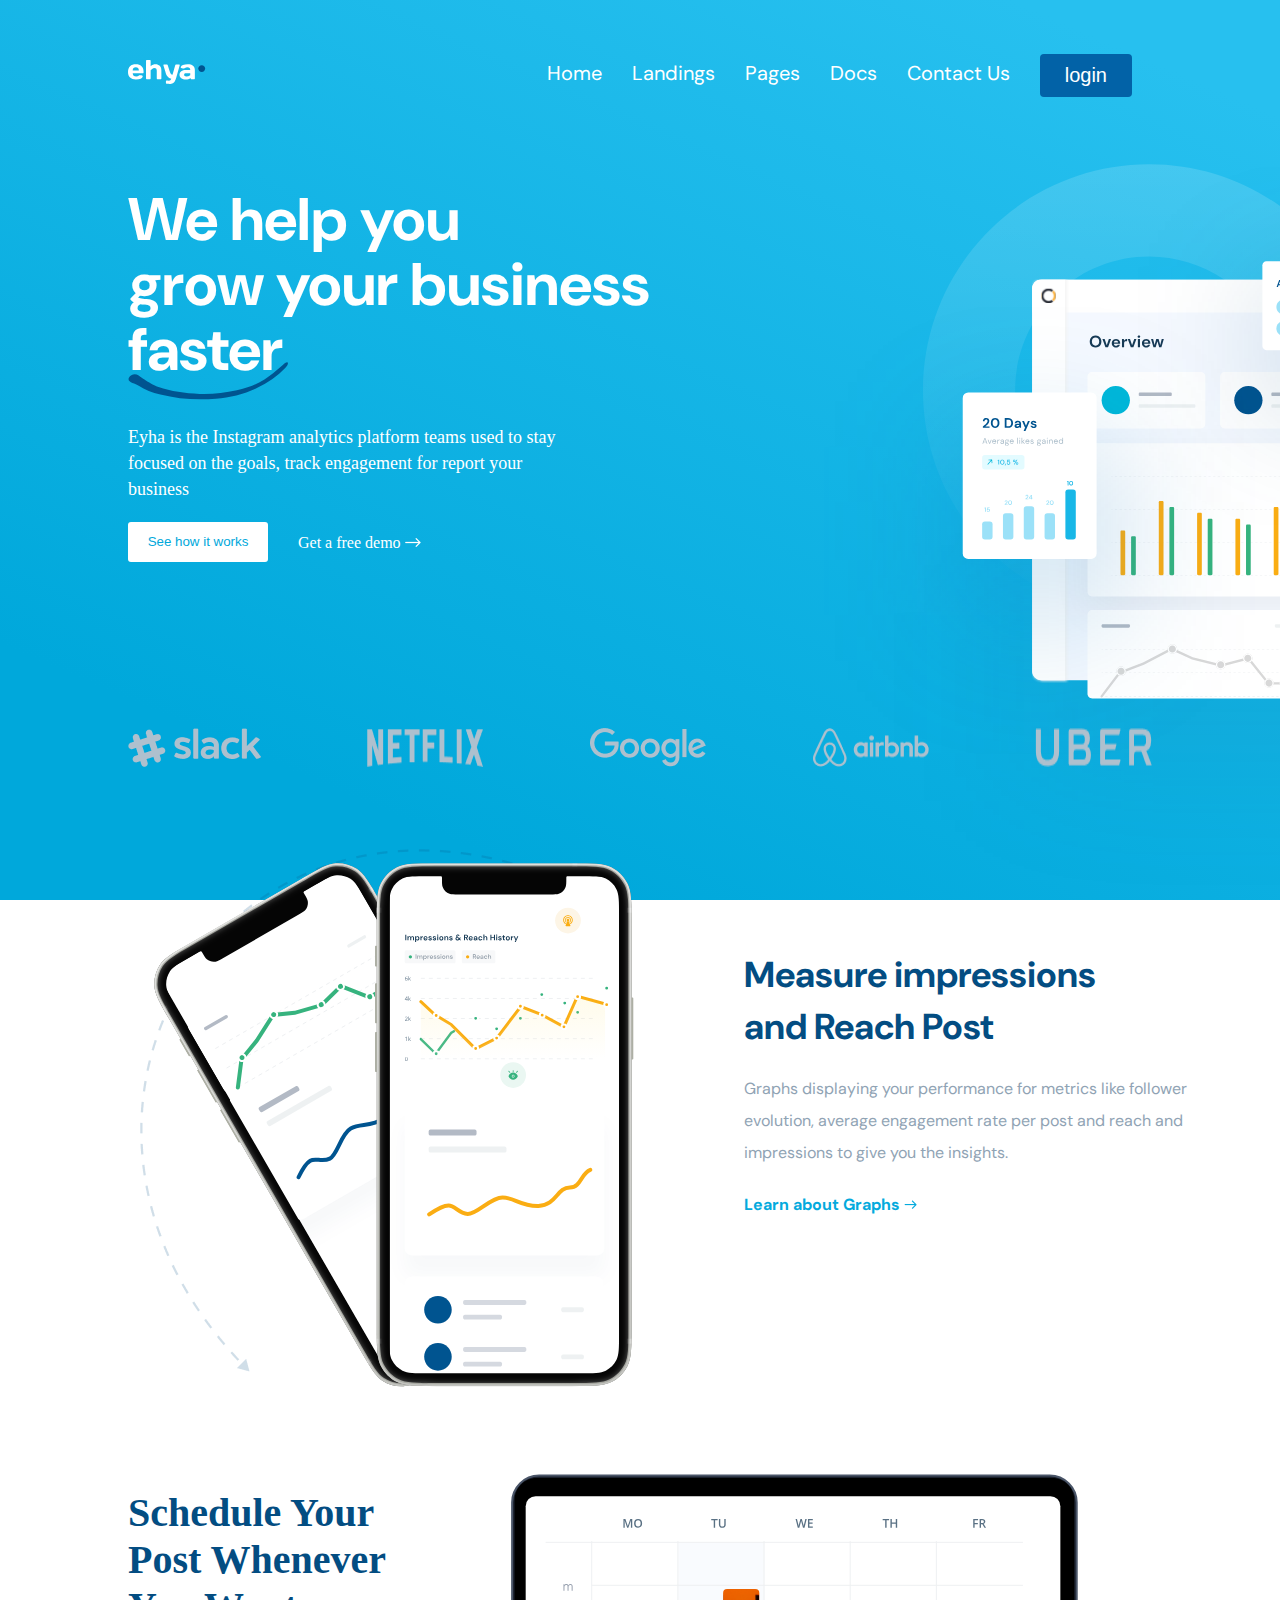
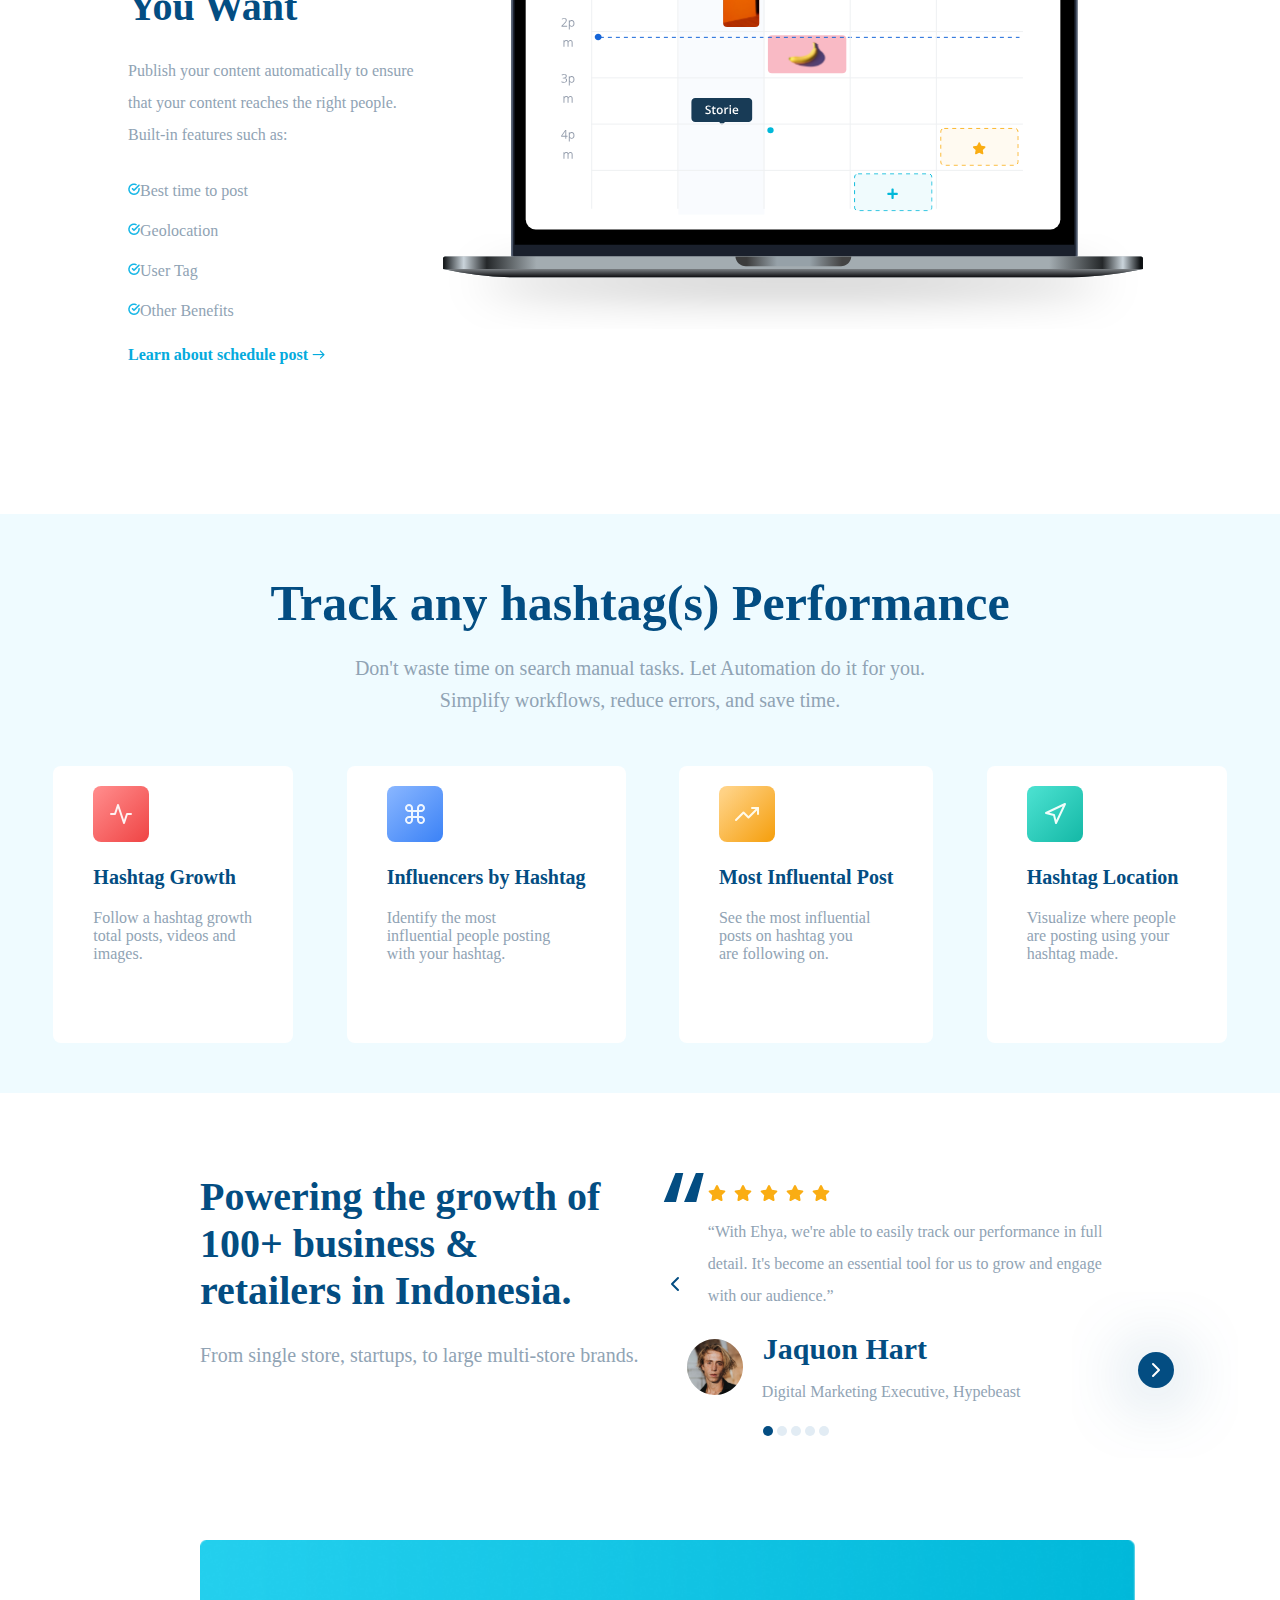
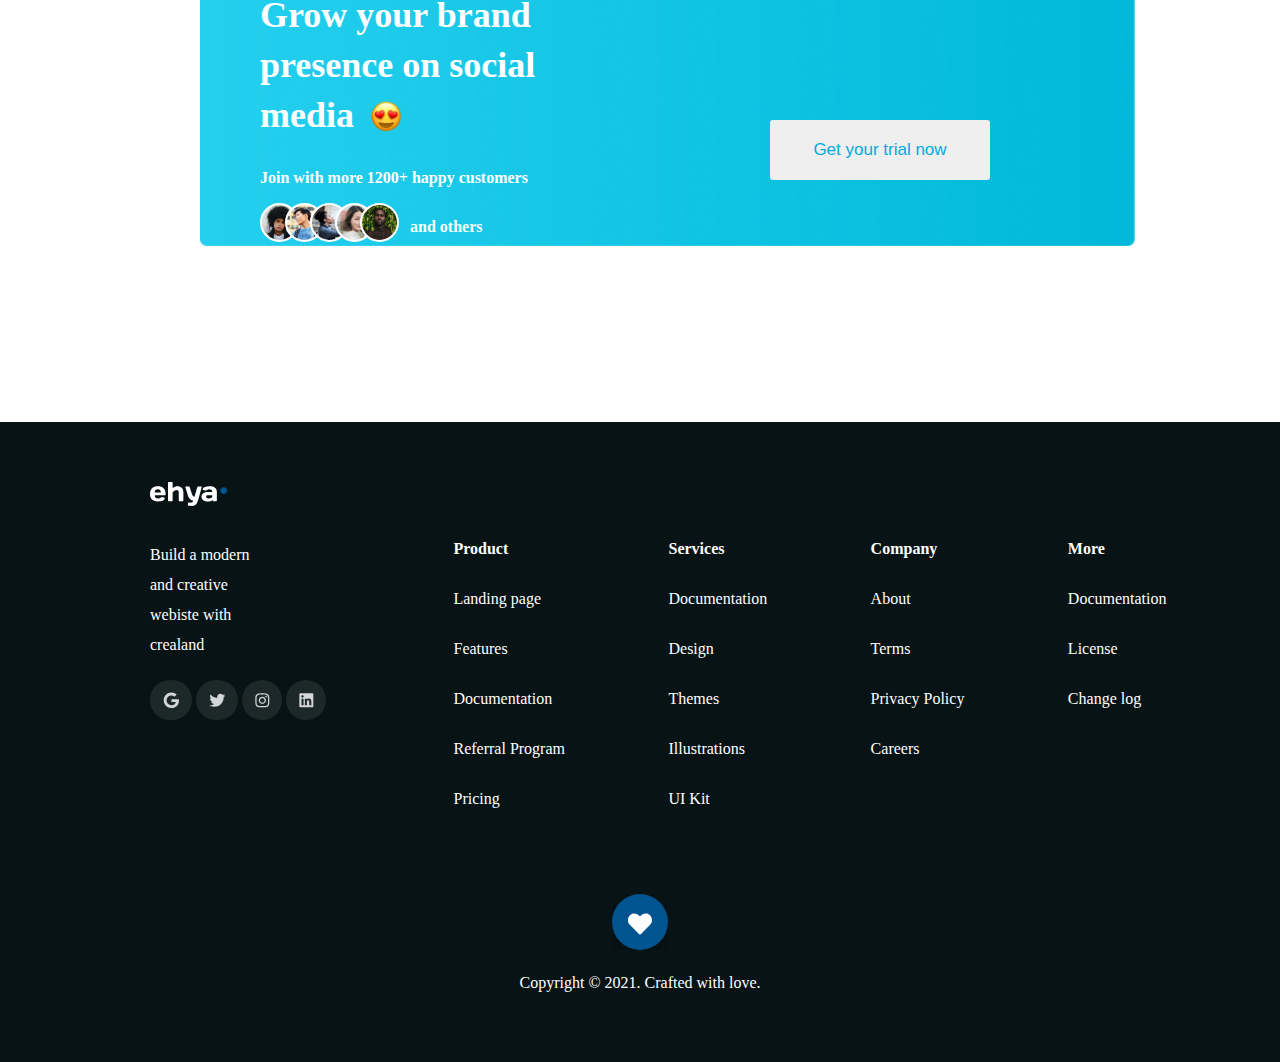
<file: index.html>
<!DOCTYPE html>
<html lang="en">
  <head>
    <meta charset="UTF-8" />
    <meta http-equiv="X-UA-Compatible" content="IE=edge" />
    <meta name="viewport" content="width=device-width, initial-scale=1.0" />
    <title>Document</title>
    <link rel="stylesheet" href="index.css"/>
    <link href="https://fonts.googleapis.com/css2?family=DM+Sans&display=swap" rel="stylesheet">

  </head>
  <body>
    <div class="container">
      <div class="innercontainer">
        <header>
          <div class="header">
            <div class="logo">
              <img src="./images/Logo.svg" alt="logo" />
            </div>
            <nav>
              <ul class="navlist">
                <li><a href="index.html" class="active">Home</a></li>
                <li><a href="#">Landings</a></li>
                <li><a href="#">Pages</a></li>
                <li><a href="#">Docs</a></li>
                <li><a href="contact.html">Contact Us</a></li>
                <li>
                  <button>login</button>
                </li>
              </ul>
            </nav>

            <div class="hamburger-icon" onclick="myFunction(this)">
              <div class="bar1"></div>
              <div class="bar2"></div>
              <div class="bar3"></div>
              <ul class="mobile-menu">
                <li><a href="index.html" class="active">Home</a></li>
                <li><a href="#">Landings</a></li>
                <li><a href="#">Pages</a></li>
                <li><a href="#">Docs</a></li>
                <li><a href="contact.html">Contact Us</a></li>
                <li>
                  <button>login</button>
                </li>
              </ul>
            </div>

            <script>
              function myFunction(x) {
                x.classList.toggle("change");
              }
            </script>

          </div>
        </header>

        <div class="hero">
          <div class="text">
            <div class="bigtext">
              <h1>We help you <br>grow your business <br>faster</h1>
            </div>
            <div class="curve">
              <img src="./images/Vector mark.svg" />
            </div>
            <div class="smalltext">
              <p>
                Eyha is the Instagram analytics platform teams used to stay <br>focused on the goals, track engagement for report your<br> business
              </p>
            </div>
            <div class="button">
              <button>See how it works</button>
              <p class="demo">Get a free demo <img src="./images/Arrow 1.png" /></p>
            </div>
          </div>
          <div class="design">
            <img src="./images/Chart 222.svg" />
          </div>
        </div>

        <div class="sponsors">
            <img src="./images/slack.png" alt="slack">
            <img src="./images/netflix.png" alt="netflix">
            <img src="./images/google.png" alt="google">
            <img src="./images/airbnb.png" alt="airbnb">
            <img src="./images/uber.png" alt="uber">
        </div>

        <div class="phonetext">
          <div class="phone">
            <img src="./images/Phone.svg" alt="phone">
          </div>
          <div class="text2">
            <div class="measure">
              <h2>Measure impressions<br>and Reach Post</h2>
              <p>Graphs displaying your performance for metrics like follower evolution, average engagement rate per post and reach and impressions to give you the insights.</p>
              <h5>Learn about Graphs <img src="./images/Arrow 3.png" alt="arrow"></h5>
            </div>
          </div>
        </div>

        <div class="schedule">
          <div class="scheduletext">
            <h1>Schedule Your Post Whenever You Want</h1>
            <p>
              Publish your content automatically to ensure that your content reaches the right people. Built-in features such as:
            </p>

            <ul class="schedulelist">
              <li> <img src="./images/Group.png">Best time to post</li>
              <li> <img src="./images/Group.png">Geolocation</li>
              <li> <img src="./images/Group.png">User Tag</li>
              <li> <img src="./images/Group.png">Other Benefits</li>
            </ul>
            <h4>Learn about schedule post <img src="./images/Arrow 3.png" alt="arrow"></h4>
          </div>
          <div class="scheduleimage">
            <img src="./images/Macbook Pro.svg" alt="Macbook">
          
          </div>

        </div>

        <div class="track">

          <div class="trackany">

            <h2>Track any hashtag(s) Performance</h2>
            <p>Don't waste time on search manual tasks. Let Automation do it for you.
              Simplify workflows, reduce errors, and save time.</p>
          
          </div>

            <div class="boxes">

              <div class="growth">
                <img src="./images/Hash red.svg" alt="growth img">
                <h4>Hashtag Growth</h4>
                <p>Follow a hashtag growth total posts, videos and images.</p>
              </div>

              <div class="influencers">
                  
                <img src="./images/Hash blue.svg" alt="influencers img">
                  <h4>Influencers by Hashtag</h4>
                  <p>Identify the most influential people posting with your hashtag.</p>
              
                </div>

              <div class="most">

                  <img src="./images/Hash post.svg" alt="most img">
                  <h4>Most Influental Post</h4>
                  <p>See the most influential posts on hashtag you are following on.</p>
              
                </div>
              
                <div class="location">
                  
                  <img src="./images/Hash location.svg" alt="location img">
                  <h4>Hashtag Location</h4>
                  <p>Visualize where people are posting using your hashtag made.</p>
              
                </div>

            </div>

        </div>

          <div class="powering">

            <div class="heading">

              <h1>Powering the growth of 100+ business & retailers in Indonesia.</h1>
              <p>From single store, startups, to large multi-store brands.</p>
            
            </div>

            <div class="star">

              <img src="./images/power 1.svg">
              <img src="./images/Star power.svg">
              <p>“With Ehya, we're able to easily track our performance in full detail. It's become an essential tool for us to grow and engage with our audience.”</p>
                
              <div class="executive">

                  <div class="arrow"><img src="./images/arrow power.svg"></div>
                  <img src="./images/Hart power.svg">
                
                  <div class="jaquon">

                    <h1>Jaquon Hart</h1>
                     <p>Digital Marketing Executive, Hypebeast</p>
                  </div>

                  <div class="arrowcycle">

                    <img src="./images/Arrow cycle.svg">
                  </div>   
                </div>
                <div class="bluecycle">
                  <img src="./images/blue cycle power.svg">
                  <img src="./images/Grey cycle power.svg">
                  <img src="./images/Grey cycle power.svg">
                  <img src="./images/Grey cycle power.svg">
                  <img src="./images/Grey cycle power.svg">
                </div>   
            </div>
          </div>
          <div class="brand">

            <div class="growbrand">
              <h1>Grow your brand presence on social media</h1>
              
              <div class="emoji">
                <img src="./images/Love emoji.svg">
              </div>

              <p>Join with more 1200+ happy customers</p>
              <img src="./images/Grow brand.svg">
              <p class="others">and others</p>
            
            </div>

            <div class="trial">

              <button>Get your trial now</button>
            
            </div>
          
          </div>

          <div class="footer">
          
            <div class="eyha">
          
              <img src="./images/Logo.svg" alt="logo">
              <p>Build a modern and creative webiste with crealand</p>
              
              <div class="google">
              
              <img src="./images/Google.svg" alt="google">
              <img src="./images/Twitter.svg" alt="twitter">
              <img src="./images/Instagram.svg" alt="instagram">
              <img src="./images/Linkedin.svg" alt="linkedin">
          
            </div>
              
            </div>

            <div class="p">
          
              <div class="product">
          
                <h4>Product</h4>
                <p>Landing page</p>
                <p>Features</p>
                <p>Documentation</p>
                <p>Referral Program</p>
                <p>Pricing</p>
          
              </div>

              <div class="services">
          
                <h4>Services</h4>
                <p>Documentation</p>
                <p>Design</p>
                <p>Themes</p>
                <p>Illustrations</p>
                <p>UI Kit</p>
          
              </div>

              <div class="Company">
          
                <h4>Company</h4>
                <p>About</p>
                <p>Terms</p>
                <p>Privacy Policy</p>
                <p>Careers</p>
          
              </div>

              <div class="More">
          
                <h4>More</h4>
                <p>Documentation</p>
                <p>License</p>
                <p>Change log</p>
          
              </div>
          
            </div>

            <div class="copyright">
          
              <img src="./images/Heart.svg" alt="heartlogo">
              <p>Copyright © 2021. Crafted with love.</p>
          
            </div>
          
          </div>
      
        </div>
    
      </div>
  
    </body>
</html>
</file>
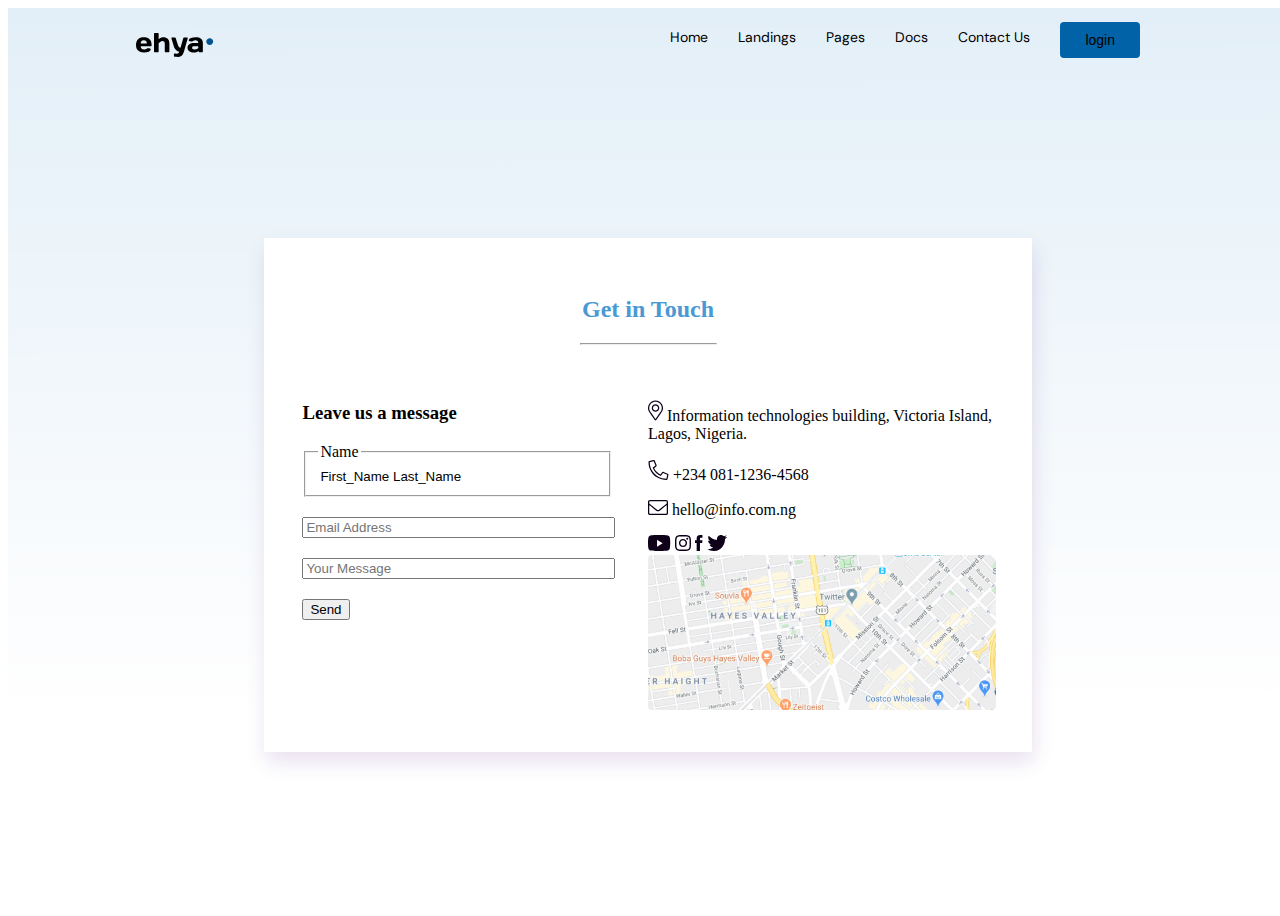
<file: contact.html>
<!DOCTYPE html>
<html lang="en">
<head>
    <meta charset="UTF-8">
    <meta http-equiv="X-UA-Compatible" content="IE=edge">
    <meta name="viewport" content="width=device-width, initial-scale=1.0">
    <title>Contact</title>
    <link href="https://fonts.googleapis.com/css2?family=DM+Sans&display=swap" rel="stylesheet">
    <link rel="stylesheet" href="contact.css" />
</head>
<body>
   <div class="container">
    <div class="innercontainer">
        <header>
            <div class="header">
              <div class="logo">
                <img src="./images/Logo contact.svg" alt="logo" />
              </div>
              <nav>
                <ul class="navlist">
                  <li><a href="index.html" class="active">Home</a></li>
                  <li><a href="#">Landings</a></li>
                  <li><a href="#">Pages</a></li>
                  <li><a href="#">Docs</a></li>
                  <li><a href="contact.html">Contact Us</a></li>
                  <li>
                    <button>login</button>
                  </li>
                </ul>
              </nav>
            </div>
          </header>
          <div class="box">
                <div class="heading">
                  <h2>Get in Touch</h2>
                  <hr/>
                </div>
                <div class="flexside">
                  <div class="formside">
                      <h3>Leave us a message</h3>
                      <form class="allforms">
                        <fieldset>
                          <legend>Name</legend>
                          <input value="First_Name Last_Name" type="text" id="textarea"><br>
                        </fieldset>
                        <input type="text" id="email" name="email" placeholder="Email Address"><br>
                        <input type="text" id="textarea" name="text" placeholder="Your Message"><br>
                        <button>Send</button>
                      </form>
                  </div>
                  <div class="locationside">
                      <p><img src="./images/Location contact.svg" alt="location"> Information technologies building, Victoria Island, Lagos, Nigeria.</p>
                      <p><img src="./images/phone image contact.svg" alt="phone"> +234 081-1236-4568</p>
                      <p><img src="./images/Gmail contact.svg" alt="email"> hello@info.com.ng</p>
                      <img src="./images/Youtube contact.svg" alt="youtube">
                      <img src="./images/Instagram contact.svg" alt="instagram">
                      <img src="./images/Facebook contact.svg" alt="facebook">
                      <img src="./images/Twitter contact.svg" alt="twitter"><br>
                      <img src="./images/map contact.svg" alt="map">
                  </div>
                </div>
        </div>
        
      </div>
    </div> 
    </body>
    
</html>
</file>
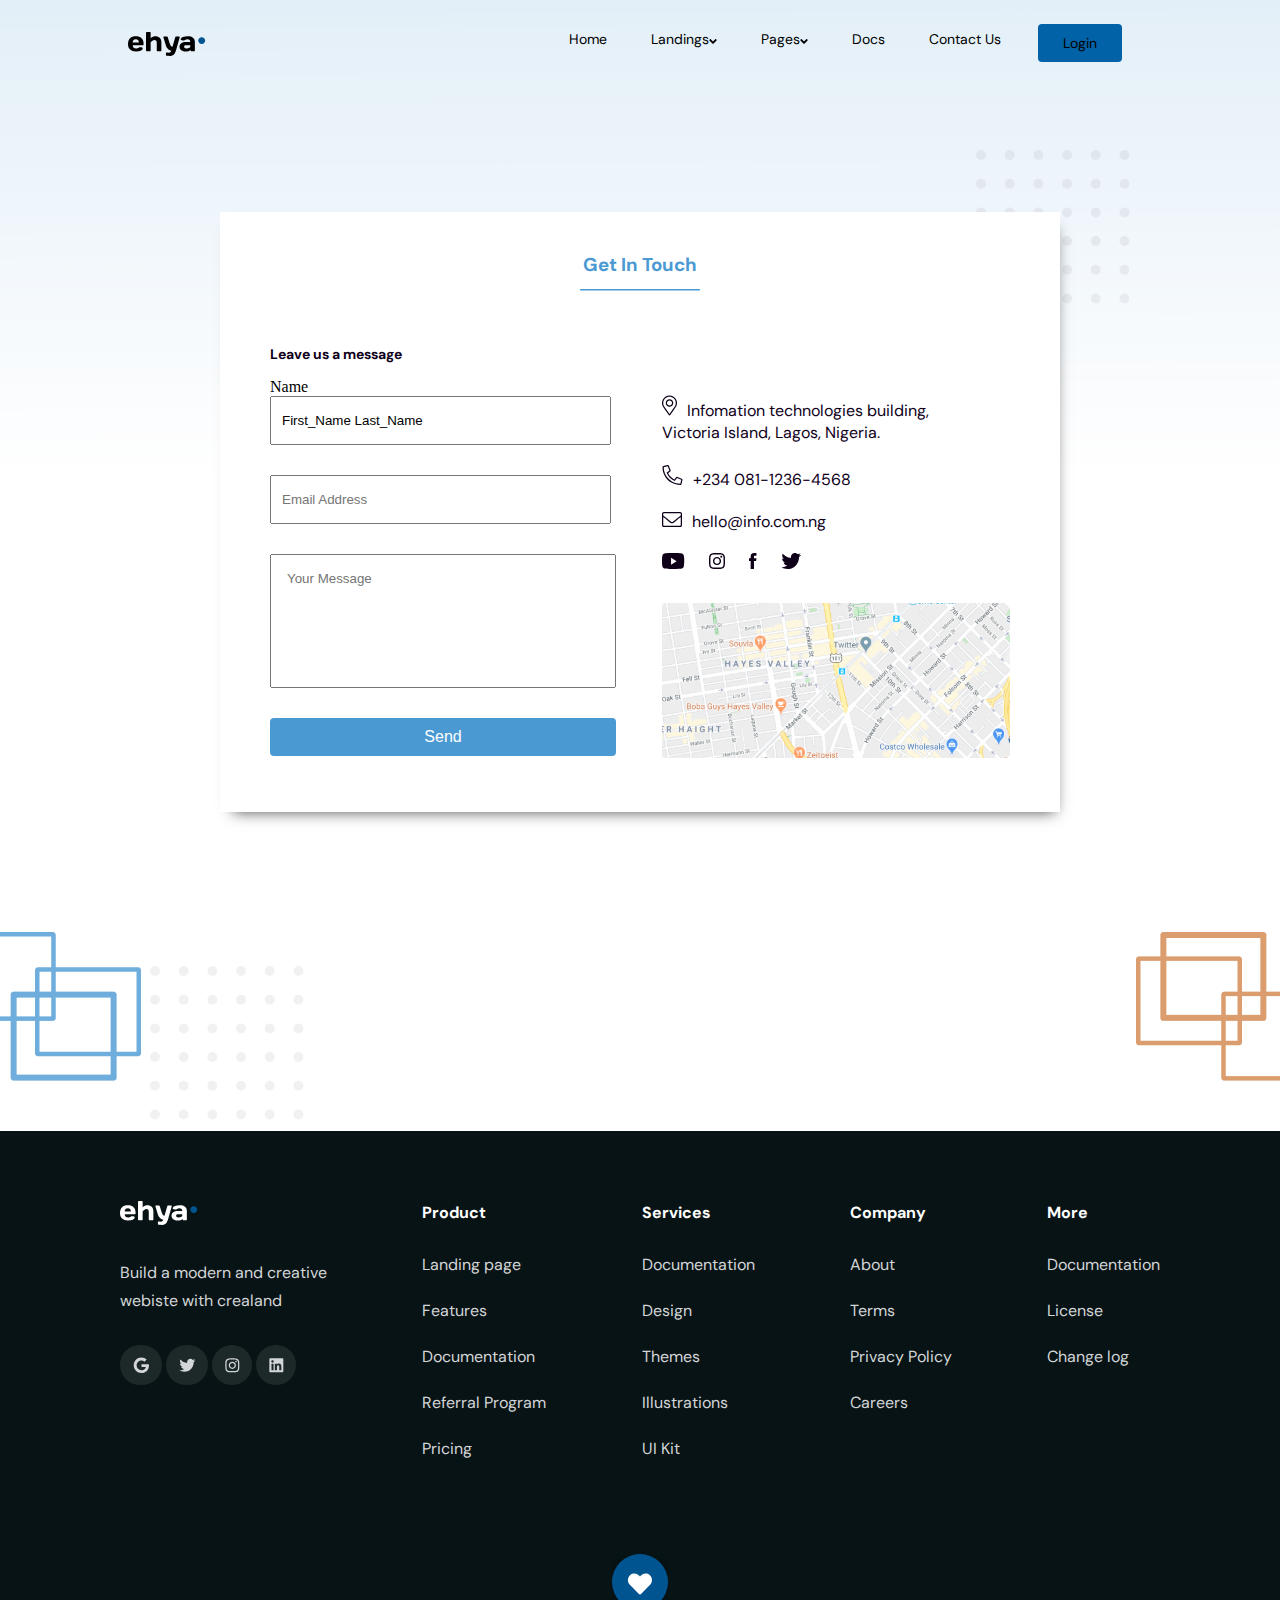
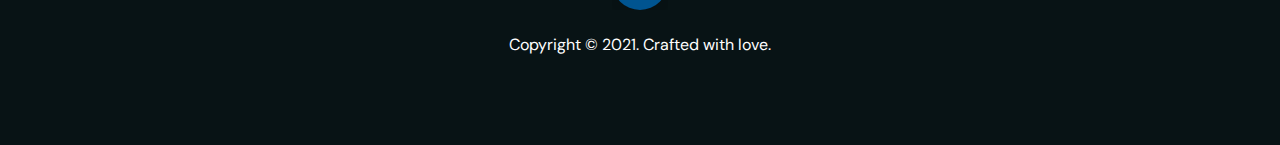
<file: images/contact.html>
<!DOCTYPE html>
<html lang="en">
<head>
    <meta charset="UTF-8">
    <meta http-equiv="X-UA-Compatible" content="IE=edge">
    <meta name="viewport" content="width=device-width, initial-scale=1.0">
    <title>Contact Us</title>
    <link rel="stylesheet" href="./contact.css" />
    <link href='https://fonts.googleapis.com/css2?family=DM+Sans:wght@500&family=Roboto:wght@100&family=Sen&family=Signika:wght@700&display=swap' rel="stylesheet" />

</head>
<body>
    <div class="container">
        <header>
            <div class="innercontainer">
              <div class="img">
                <img src="./Logo contact.svg" alt="logo" />
              </div>
              <nav class="navbar">
                  <ul class="ul">
                        <li class="li"><a href="../index.html">Home</a></li>
                        <li class="li"><a href="#">Landings<img src="./angle-down nav.svg"></a></li>
                        <li class="li"><a href="#">Pages<img src="./angle-down nav.svg"></a></li>
                        <li class="li"><a href="#">Docs</a></li>
                        <li class="li"><a href="#">Contact Us</a></li>
                        <li class="button"><button>Login</button></li> 
                        <li><img src="../images/icons8-menu-24.png"/></li>
                  </ul>
              </nav>
            </div>
          </header>
                  <div class="design">
                  <img src="./deco contact.svg" alt="decoration" />
                  </div>
            <div class="section1">
                  <div class="sect-a">
                        <h3>Get In Touch</h3>
                        <img src="./Line.png" />
                  </div>
                  <div class="sect-b">
                        <form>
                              <h6>Leave us a message</h6>
                              <p>Name</p>
                              <div class="part1">
                              <input type="text" placeholder="First_Name Last_Name" value="First_Name Last_Name">
                              </div>
                              <div class="part1">
                              <input type="text" placeholder="Email Address">
                              </div>
                              <div class="part2">
                              <input type="text" placeholder="Your Message">
                              </div>
                              <button>Send</button>
                        </form> 
                        <div class="sect-c">
                              <p><img src="./Location contact.svg">Infomation technologies building, <br>Victoria Island, Lagos, Nigeria.</p>
                              <p><img src="./phone image contact.svg">+234 081-1236-4568</p>
                              <p><img src="./Gmail contact.svg">hello@info.com.ng</p>
                                    
                              <div class="socials">
                                    <img src="./Youtube contact.svg" alt="Youtube img" />
                                    <img src="./Instagram contact.svg" alt="Instagram img" />
                                    <img src="./Facebook contact.svg" alt="Facebook img" />
                                    <img src="./Twitter contact.svg" alt="Twitter img" />
                              </div>
                                    <div class="map">
                                          <img src="./map contact.svg" alt="map image" />
                                    </div>
                        </div> 
                  </div>    
            </div>
                        <div class="deco">
                        <img src="./deco contact.svg" alt="deco img" />
                        </div>
                        
                        <div class="cross">
                              <img src="./cross blue.png" alt="cross img1" />
                              <img src="./cross pink.png" alt="cross img2" />
                        </div>
                              
          <footer>
            <div class="foot-1">
                  <div class="foot-1a">
                        <img src="./Logo.svg" alt="foot-logo" />
                        <p>Build a modern and creative <br>webiste with crealand</p>
                        <div class="Socials">
                        <img src="./Google.svg" alt="google img" />
                        <img src="./Twitter.svg" alt="twitter img" />
                        <img src="./Instagram.svg" alt="Instagram img" />
                        <img src="./Linkedin.svg" alt="linkedin img" />
                      </div>
                  </div>
                  <div class="foot">
                        <h5>Product</h5>
                        <p>Landing page</p>
                        <p>Features</p>
                        <p>Documentation</p>
                        <p>Referral Program</p>
                        <p>Pricing</p>
                  </div>
                  <div class="foot">
                        <h5>Services</h5>
                        <p>Documentation</p>
                        <p>Design</p>
                        <p>Themes</p>
                        <p>Illustrations</p>
                        <p>UI Kit</p>
                  </div>
                  <div class="foot">
                        <h5>Company</h5>
                        <p>About</p>
                        <p>Terms</p>
                        <p>Privacy Policy</p>
                        <p>Careers</p>
                  </div>
                  <div class="foot">
                        <h5>More</h5>
                        <p>Documentation</p>
                        <p>License</p>
                        <p>Change log</p>
                  </div>
            </div>
                   <div class="foot-2">
                        <img src="./Heart.svg">
                        <p>Copyright © 2021. Crafted with love.</p>
                  </div>
          </footer>
      </div>   
</body>
</html>
</file>
<file: index.css>
@import url('https://fonts.googleapis.com/css2?family=DM+Sans&display=swap');
*{
margin: 0px;
padding: 0px;
box-sizing: border-box;
}

div {
    display: block;
}

body{
    width: 100%;
    overflow-x: hidden;
}

.innercontainer{
    background-image: url(./images/background\ 2.svg);
    background-repeat: no-repeat;
    background-attachment: fixed;
    background-size: cover;
    height: 80vh;
}

.header{
    display: flex;
    justify-content: space-between;
    margin: auto;
    width: 80%;
}

.logo{
margin-top: 25px;
}

.navlist{
    display: flex;
    justify-content: center;
    padding: 10px;
    list-style-type: none;
    margin: 10px;
}

.navlist li a{
    text-decoration: none;
    font-size: 14px;
    font-weight: 400;
    color: #FFFFFF;
    font-family: 'DM Sans', sans-serif;
    height: 100%;
    display: inline;
    justify-content: space-between;
    margin-right: 30px;
}

.navlist li a:hover{
    background-color: #FFFFFF;
    color: #034D82;
    transform: scale(1,2);
    transition: 0.7s;
    padding: 10px;
}

.navlist li button{
    font-size: 14px;
    font-weight: 400;
    background-image: linear-gradient(to right #005490, #328BCB)!important;
    width: 100%;
    margin-top: -6px;
    font-family: 'DM Sans' sans-serif;
    display: inline;
    padding: 10px 25px 10px 25px;
    color: #FFFFFF;
    border: none;
    border-radius: 4px;
    background-color: #0262a7;
    cursor: pointer;
}

.navlist button:hover{
    background-color: #FFFFFF;
    color: #0262a7;
    transform: scale(1.2,1);
    transition: 0.4s;
}

.hamburger-icon{
    margin: auto 0;
    display: none;
    cursor: pointer;
}

.bar1, .bar2, .bar3 {
    width: 35px;
    height: 5px;
    background-color: white;
    margin: 6px 0;
    transition: 0.4s;
}

.change .bar1{
    transform:translate(0, 11px) rotate(-45deg);
}

.change .bar2{
    opacity: 0;
}

.change .bar3{
    transform:translate(0, -11px) rotate(45deg);
}

.mobile-menu{
    display: none;
}

.bigtext{
    font-family: DM Sans;
    font-style: Bold;
    font-size: 30px;
    line-height: 65px;
    text-align: left;
    color: #FFFFFF;
    /* margin-right: -60%; */
    margin-top: 50px;
}

.hero{
    display: flex;
    margin-left: 80%;
    margin:auto;
    margin-top: 50px;
    margin-bottom: -170px;
    width: 80%;
}
.design{
    /* margin-right: -35px; */
    /* width: 70%; */
}

.design>img{
    margin-left: 385px;
    width: 80%;
}

.text{
    margin-top: 25px;
}

.curve{
    margin-top: -20px;
}

.curve>img{
    width: 35%;
}

.smalltext{
    color: #FFFFFF;
    font-size: 18px;
    margin-top: 20px;
    margin-bottom: 20px;
    line-height: 26px;
    width: 459px;
}

.button button{
    background-color: #FFFFFF;
    color: #00a8DB;
    border: none;
    width: 140px;
    height: 40px;
    border-radius: 3px;
    cursor: pointer;
   
}
.button button:hover{
    background-color: #0262a7;
    color: #FFFFFF;
}

.button{
    display: flex;
    margin-top: 10px;
    /* justify-content: space-between; */
}

.demo{
    margin-left: 30px;
    color: #FFFFFF;
    margin-top: 12px;
}

.sponsors{
    width: 80%;
    justify-content: space-between;
    display: flex;
    margin-bottom: 50px;
    margin: auto;
}

.phonetext{
    display: flex;
    justify-content:space-between;
    padding: 80px 90px;
    justify-items: center;
    margin-top: 2px;
    margin-bottom: -10px;
}

.text2{
    width: 50%;
    padding: 100px 30px;
    margin-left: 50px;
}

.phone{
    background-image: url(./images/curve\ 2.png);
    margin-right: 30px;
    margin-left: 50px;
    background-repeat: no-repeat;
}
.measure h2{
    color: #034D82;
    font-size: 36px;
    line-height: 52px;
    font-family: 'DM Sans', sans-serif;
    padding-bottom: 20px;
    font-weight: bold;
}

.measure p{
    font-size: 16px;
    color:#90A3B4;
    line-height: 32px;
    font-family: 'DM Sans', sans-serif;
    padding-bottom: 25px;
    width: 450px;
}

.measure h5{
    color: #04AADD;
    font-size: 16px;
    line-height: 21px;
    font-family: 'DM Sans', sans-serif;
    font-weight: bold;
}

.schedulelist li{
    color: #90A3B4;
    margin-bottom: 10px;
    list-style-type: none;
    line-height: 30px;
}

.schedule{
    margin-top: 5px;
    display: flex;
    justify-content: space-between;
    margin: auto;
    width: 80%;
    margin-bottom: 80px;
}

.schedule h1{
    color: #034D82;
    margin-bottom: 25px;
    font-size: 40px;
}

.schedule p{
    color: #90A3B4;
    margin-bottom: 25px;
    line-height: 32px;
    font-size: 16px;
}

.schedule h4{
    color: #04AADD;
    margin-top: 20px;
}

.scheduletext{
    width: 30%;
    margin-top: 15px;
}

.scheduleimage>img{
    width: 100%;
}

.track{
    background-image:url(./images/Track\ background.svg);
    width: 100%;
    margin-top: 150px;
    margin-bottom: 80px;
}

.trackany{
    text-align: center;
}

.trackany h2{
    color: #034D82;
    margin-bottom: 20px;
    font-size: 50px;
    padding-top: 60px;
}

.trackany p{
    color: #90A3B4;
    margin-bottom: 25px;
    line-height: 32px;
    font-size: 20px;
    margin:auto;
    width: 35%;
}

.boxes{
    display: flex;
    justify-content: space-evenly;
    padding-top: 50px;
    cursor: pointer;
    /* margin: auto; */
}

.growth{
    background-color: #FFFFFF;
    margin-bottom: 50px;
    padding-bottom: 80px;
    border-radius: 8px;
    /* margin-left: 150px; */
}

.growth:hover{
    background-color: #034D82;
}

.growth:hover p{
    color: white;
}

.growth:hover h4{
    color: white;
}

.growth>img{
    margin-top: 20px;
    margin-left: 40px;
}

.growth h4{
    padding-top: 20px;
    margin-left: 40px;
    margin-right: 40px;
    color: #034D82;
    font-size: 20px;
}

.growth p{
    padding-top: 20px;
    margin-left: 40px;
    margin-right: 40px;
    color: #90A3B4;
    width: 160px;
}

.influencers{
    background-color: #FFFFFF;
    margin-bottom: 50px;
    padding-bottom: 40px;
    border-radius: 8px;
}

.influencers>img{
    margin-top: 20px;
    margin-left: 40px;
}

.influencers h4{
    padding-top: 20px;
    margin-left: 40px;
    margin-right: 40px;
    color: #034D82;
    font-size: 20px;
}
    
.influencers p{
    padding-top: 20px;
    margin-left: 40px;
    margin-right: 40px;
    color: #90A3B4;
    width: 164px;
}

.influencers:hover{
    background-color: #034D82;
}

.influencers:hover p{
    color: white;
}

.influencers:hover h4{
    color: white;
}

.most{
    background-color: #FFFFFF;
    margin-bottom: 50px;
    padding-bottom: 40px;
    border-radius: 8px;
}

.most>img{
    margin-top: 20px;
    margin-left: 40px;
}

.most h4{
    padding-top: 20px;
    margin-left: 40px;
    margin-right: 40px;
    color: #034D82;
    font-size: 20px;
}
    
.most p{
    padding-top: 20px;
    margin-left: 40px;
    margin-right: 40px;
    color: #90A3B4;
    width: 155px;
}

.most:hover{
    background-color: #034D82;
}

.most:hover p{
    color: white;
}

.most:hover h4{
    color: white;
}

.location{
    background-color: #FFFFFF;
    margin-bottom: 50px;
    padding-bottom: 40px;
    border-radius: 8px;
}

.location>img{
    margin-top: 20px;
    margin-left: 40px;
}

.location h4{
    padding-top: 20px;
    margin-left: 40px;
    margin-right: 40px;
    color: #034D82;
    font-size: 20px;
}
    
.location p{
    padding-top: 20px;
    margin-left: 40px;
    margin-right: 40px;
    color: #90A3B4;
    width: 160px;
}

.location:hover{
    background-color: #034D82;
}

.location:hover p{
    color: white;
}

.location:hover h4{
    color: white;
}

.powering{
    display: flex;
    justify-content: space-between;
    margin-left: 200px;
    /* margin-right: -80px; */
}

.heading{
    width: 60% 
}

.heading h1{
    color: #034D82;
    font-size: 40px;
    width: 70%
}

.heading p{
    color: #90A3B4;
    font-size: 20px;
    padding-top: 30px;
}

.star{
    margin-bottom: 20px;
    width: 80%;
}

.star p{
    color: #90A3B4;
    margin-bottom: 20px;
    margin-top: 10px;
    font-size: 16px;
    line-height: 32px;
    padding-bottom: -20px;
    width: 410px;
    margin-left: 45px;
}

.executive{
    display: flex;
    margin-top: -60px;
}

.executive h1{
    color: #034D82;
}

.jaquon{
    margin-left: 20px;
    margin-top: 50px;
    padding-top: 10px;
}

.jaquon h1{
    font-size: 30px;
}

.jaquon p{
    margin-left: -1px;
}


.arrowcycle{
    padding-top: 20px;
    margin-left: -100px;
}

.bluecycle{
    margin-top: -40px;
    margin-left: 20px;
}

.brand{
    display: flex;
    background-image: url(./images/background\ grow.png);
    justify-content: space-between;
    margin-top: 80px;
    background-repeat: no-repeat;
    background-size: 90%;
    margin-left: 200px;
    margin-right: 40px;
    /* margin-bottom: 70px; */
}

.growbrand{
    color:#FFFFFF;
    line-height: 50px;
    padding-left: 60px;
    padding-top: 80px;
    font-weight: bold;
    padding-bottom: 80px;
}

.growbrand h1{
    font-size: 36px;
    width: 350px;   
}

.emoji{
    margin-top: -40px;
    margin-left: 110px;
}

.others{
    margin-top: -60px;
    margin-left: 150px;
}

.trial{
    padding-top: 180px;
    padding-right: 250px;
}

.trial button{
    border-radius: 3px;
    height: 60px;
    width: 220px;
    color: #04AADD;
    font-size: 17px;
    border: none;
    cursor: pointer;
}

.trial button:hover{
    background-color: #0262a7;
    color:#FFFFFF;
}

.footer{
    background-image: url(./images/footer\ backg.svg);
    margin-top: 90px;
    width:auto;
}


.p{
    color:#FFFFFF;
    display: flex;
    justify-content:space-evenly;
    line-height: 50px;
    margin: auto;
    padding-left: 350px;
    padding-right: 10px;
    margin-top: -200px;
    width: 100%;
}

.eyha{
    padding-top: 60px;
    padding-left: 150px;
    width: 30%;
}
.eyha p{
    color: white;
    line-height: 30px;
    width: 50%;
    margin-bottom: 20px;
    margin-top: 30px;
}

.copyright{
    color:#FFFFFF;
    text-align:center;
    padding-top: 70px;
    padding-bottom: 70px;
}

.copyright>img{
    padding-bottom:20px;
}

@media screen and (max-width: 1440px) {
.innercontainer{
    height: 110vh;
}

.navlist{
    margin-top: 50px;
}

.navlist li a{
    font-size: 20px;
}

.navlist li button{
    font-size: 20px;
}

.logo{
    margin-top: 60px;
}

.design>img{
    margin-left: 156px;
    width: 600px;
}

.bigtext{
    font-size: 30px;
    line-height: 65px;
    margin-top: -5px;
    width: 540px;
}

.curve>img{
    width: 160px;
}

.heading h1{
    color: #034D82;
    font-size: 40px;
    width: 90%
}

.growbrand{
    margin-top: -30px;
}

.trackany p{
    width: 571px;
}

.bluecycle{
    margin-left: 100px;
}

}

@media screen and (max-width: 1024px){
.innercontainer{
    height: 95vh;
}

.design>img{
    margin-left: -91px;
    width: 170%;
}

.design{
    margin-right: 1px;
}

.bigtext{
    font-size: 20px;
    line-height: 45px;
    margin-top: -5px;
}

.curve>img{
    width: 110px;
}

.sponsors{
    margin-top: 40px;
}

.phone>img{
    width: 400px;
    margin-left: -60px;
}

.text2 h2{
    width: 355px;
}

.text2 p{
    width: 450px;
}

.phonetext{
    margin-left: -40px;
}

.scheduleimage>img{
    width: 450px;
    margin-top: 120px;
    margin-left: 180px;
}

.scheduletext h1{
    width: 353px;
}

.scheduletext p{
    width: 400px;
}

.trackany p{
    width: 571px;
}

.powering{
    padding-top: 100px;
    /* width: 80%; */
}

.heading h1{
    margin-left: -120px;
    width: 450px;
}

.heading p{
    margin-left: -120px;
    width: 439px;
}

.star{
    margin-left: 29px;
}

.star p{
    width: 300px;
}

.growbrand h1{
    font-size: 35px; 
    margin-top: -40px;
    line-height: 38px;
}

.emoji{
    margin-top: -40px;
    margin-left: 100px;
}

.growbrand p{
    margin-top: -15px;
}

.brand .others{
    margin-top: -55px;
}

.trial{
    padding-top: 70px;
    padding-right: 130px;
}

.trial button{
    height: 50px;
    width: 150px;
}

/* .others{
    color: #00a8DB;
    margin-top: -120px;
} */

.p{
    margin-top: -180px;
}

.eyha{
    padding-top: 60px;
    padding-left: 80px;
}

.eyha p{
    width: 80%;
    margin-top: 15px;
}

.copyright>img{
    padding-bottom:20px;
}

}

@media screen and (max-width: 768px){
.innercontainer{
    height: 75vh;
}

.navlist li a{
    font-size: 13px;
}

.navlist li button{
    font-size: 13px;
    width: 80px;
}

.hero{
    margin-bottom: -40px;
    margin-top: -3px;
}

.design>img{
    margin-left: -219px;
    width: 370px;
}
    
.curve>img{
    width: 20%;
}
    
.smalltext{
    font-size: 13px;
    margin-top: 15px;
    margin-bottom: 15px;
    line-height: 20px;
}
    
.button button{
    width: 110px;
    height: 40px;   
}
    
.demo{
    margin-left: 20px;
    margin-top: 12px;
    font-size: 15px;
}

.sponsors>img{
    width: 15%;
    margin-top: -60px;
    margin-bottom: 40px;
}

.phonetext{
    padding: 50px 60px;
    margin-bottom: -10px;
    margin: auto;
}

.text2{
    width: 30%;
    padding: 5px 5px;
    padding-right: 1px;
}

.phone{
    margin-left: 20px;
    background-size: 220px;;
}

.phone>img{
    width: 60%;
    margin-left: -30px;
}

.measure h2{
    font-size: 20px;
    line-height: 22px;
    margin-top: 40px;
    margin-left: -150px;
}

.measure p{
    font-size: 13px;
    line-height: 25px;
    padding-bottom: 10px;
    margin-top: -10px;
    width: 365px;
    margin-left: -150px;
}

.measure h5{
    font-size: 13px;
    line-height: 15px;
    margin-left: -150px;
}

.schedulelist li{
    line-height: 15px;
    font-size: 13px;
}

.schedule h1{
    margin-bottom: 10px;
    font-size: 20px;
    width: 180px;
    line-height: 30px;
}

.schedule p{
    margin-bottom: 10px;
    line-height: 25px;
    font-size: 14px;
    width: 349px;
}

.schedule h4{
    margin-top: 10px;
    font-size: 13px;
}

.scheduletext{
    margin-top: 15px;
}

.scheduleimage>img{
    width: 80%;
    padding-right: 40px;
    margin-left: 160px;
    margin-top: 80px;
}

.schedule{
    margin-bottom: -40px;
}

.track{
    height: 100vh;
}

.trackany h2{
    margin-bottom: 20px;
    font-size: 30px;
    padding-top: 50px;
    letter-spacing: 3px;
}

.trackany p{
    line-height: 30px;
    font-size: 18px;
    width: 70%;
}

.boxes{
    padding-top: 40px;
}

.growth{
    margin-left: 80px;
    height: 220px;
}

.growth>img{
    margin-top: 20px;
    margin-left: 15px;
    width: 40px;
}

.growth h4{
    padding-top: 10px;
    margin-left: 15px;
    font-size: 15px;
    letter-spacing: 0.2px;
    width: 100%;
}

.growth p{
    padding-top: 15px;
    margin-left: 15px;
    width:159px;
}

.influencers{
    margin-left: 80px;
    height: 220px;
}

.influencers>img{
    margin-top: 20px;
    margin-left: 15px;
    width: 40px;
}

.influencers h4{
    padding-top: 10px;
    margin-left: 15px;
    font-size: 15px;
    letter-spacing: 0.2px;
    width: 60%;
}
    
.influencers p{
    padding-top: 15px;
    margin-left: 15px;
    width:165px;
}

.most{
    margin-right: 10px;
    margin-left: -630px;
    margin-top: 260px;
}

.most>img{
    margin-top: 20px;
    margin-left: 15px;
    width: 40px;
}

.most h4{
    padding-top: 10px;
    margin-left: 15px;
    font-size: 15px;
    letter-spacing: 0.2px;
    width: 100%;
}
    
.most p{
    padding-top: 15px;
    margin-left: 15px;
    width: 160px;
}

.location{
    margin-left: 65px;
    margin-top: 260px; 
    height: 220px;   
}

.location>img{
    margin-top: 20px;
    margin-left: 15px;
    width: 40px;
}
.location h4{
    padding-top: 10px;
    margin-left: 15px;
    font-size: 15px;
    letter-spacing: 0.2px;
    width: 100%;
}
    
.location p{
    padding-top: 15px;
    margin-left: 15px;
    width:159px;
}

.powering{
    margin-top: 100px;
}

.heading h1{
    font-size: 25px;
    width: 269px;
}

.heading p{
    font-size: 12px;
    padding-top: 20px;
    width: 264px;
}

.star{
    margin-bottom: 30px;
    margin-left: -114px;
    margin-top: -10px;
}

.star p{
    margin-bottom: 20px;
    margin-top: 10px;
    font-size: 13px;
    line-height: 22px;
    width: 80%;
    margin-left: 20px;
}

.arrow>img{
    margin-top: 50px;
    margin-right: 20px;
}

.executive{
    margin-top: -50px;
}

.executive>img{
    width: 15%;
}

.jaquon{
    margin-left: 15px;
    margin-top: 30px;
}

.jaquon h1{
    font-size: 20px;
    width: 110px;
}

.jaquon p{
    font-size: 12px;
    width: 214px;
    margin-top: 3px;
    margin-left: 1px;
}

.arrowcycle{
    margin-left: -40px;
}

.arrowcycle>img{
    width: 100px;
}

.bluecycle{
    margin-top: -10px;
    margin-left: 20px;
}

.brand{
    margin-top: 80px;
    background-size: 100%;
    margin-left: 60px;
    /* margin-bottom: 70px; */
}

.growbrand{
    line-height: 30px;
    padding-left: 30px;
    padding-top: 70px;
}

.growbrand h1{
    font-size: 20px;
    width: 50%;
    margin-top: -15px;
    line-height: 30px;
    margin-bottom: 20px;
}

.growbrand p{
    /* width: 110%; */
    font-size: 14px;
    margin-bottom: 10px;
    margin-top: -5px;
}

.emoji{
    margin-top: -48px;
    margin-left: 60px;
}

.emoji>img{
    width: 25px;
}

.growbrand>img{
    width: 130px;
}

.brand .others{
    margin-top: -35px;
    margin-left: 140px;
}

.trial{
    padding-top: 80px;
    padding-right: 60px;
}

.trial button{
    height: 40px;
    width: 120px;
    font-size: 12px;
}

.p{
    line-height: 30px;
    /* margin: auto; */
    padding-left: 250px;
    margin-top: -145px;
    /* width: 100%; */
    font-size: 15px;
}

.eyha{
    padding-top: 50px;
    padding-left: 50px;
    width: 30%;
}

.eyha>img{
    width: 60px;
}

.eyha p{
    line-height: 25px;
    width: 115%;
    margin-bottom: 10px;
    margin-top: 15px;
}

.google>img{
    width: 35px;
}

.product h4{
    margin-bottom: 12px;
}

.services h4{
    margin-bottom: 12px;
}

.Company h4{
    margin-bottom: 12px;
}

.More h4{
    margin-bottom: 12px;
}

.copyright{
    padding-top: 70px;
    padding-bottom: 60px;
    font-size: 15px;
}

.copyright>img{
    padding-bottom:20px;
    width: 40px;
}

}

@media screen and (max-width: 425px){
nav{
    display: none;
}

.innercontainer{
    height: 140vh;
}

.hamburger-icon{
    display: block;
}

.bigtext{
    font-size: 20px;
    line-height: 45px;
    margin-top: -10px;
    width: 360px;
}

.hero{
    flex-direction: column;
}

.design{
    margin-left: -275px;
    margin-top: -20px;
}

.design>img{
    margin-left: 165px;
    width: 80%;
}

.text{
    margin-top: 25px;
}

.curve>img{
    width: 32%;
}

.smalltext{
    font-size: 20px;
    line-height: 26px;
    width: 360px;
}

.sponsors{
    width: 80%;
    justify-content: space-between;
    display: flex;
    margin-bottom: 50px;
    margin: auto;
}

.phonetext{
    margin-bottom: -20px;
    flex-direction: column;
}

.text2{
    width: 50%;
    margin-left: 140px;
}

.phone{
    margin-left: 20px;
}

.phone>img{
    width: 200px;
}

.measure h2{
    font-size: 30px;
    line-height: 35px;
    width: 295px;
    text-align: left;
}

.measure p{
    font-size: 20px;
    line-height: 35px;
    padding-bottom: 15px;
    text-align: left;
    margin-top: 10px;
}

.measure h5{
    font-size: 20px;
    text-align: left;
    margin-top: 10px;
}

.schedulelist li{
    line-height: 20px;
    font-size: 20px;
    text-align: left;
    margin-top: 20px;
}

.schedule h1{
    margin-bottom: 10px;
    font-size: 30px;
    line-height: 40px;
    text-align: left;
    width: 300px;
    margin-top: 30px;
}

.schedule p{
    margin-bottom: 10px;
    line-height: 30px;
    font-size: 20px;
    text-align: left;
    width: 300px;
    margin-top: 20px;
}

.schedule h4{
    margin-top: 10px;
    font-size: 20px;
    text-align: left;
    margin-top: 20px;
}

.scheduletext{
    width: 90%;
    text-align: center;
    margin: auto;
    
}

.scheduleimage>img{
    margin-left: 1px;
    margin-top: 50px;
}

.schedule{
    /* margin-bottom: -80px; */
    display: flex;
    flex-direction: column;
}

.track{
    height: 250vh;
}

.trackany h2{
    margin-bottom: 20px;
    font-size: 30px;
}

.trackany p{
    line-height: 30px;
    font-size: 20px;
    width: 80%;
}

.boxes{
    flex-direction: column;
    width: 80%;
    margin-left: 5px;
}

.growth h4{
    font-size: 20px;
}

.growth p{
    font-size: 20px;
    width:220px;
}

.growth{
    margin-left: 80px;
}

.influencers{
    margin-left: 80px;
}

.influencers h4{
    font-size: 20px;
}

.influencers p{
    font-size: 20px;
    width:220px;
}

.most{
    margin-left: 80px;
    margin-top: auto;
}

.most h4{
    font-size: 20px;
}

.most p{
    font-size: 20px;
    width:220px;
}

.location{
    margin-left: 80px;
    margin-top: auto;
    width: 255px;
}
.location h4{
    font-size: 20px;
}

.location p{
    font-size: 20px;
    width:220px;
}

.powering{
    flex-direction: column;
    text-align: left;

}

.heading h1{
    font-size: 30px;
    width: 350px;
    text-align: left;
    margin-left: -150px;
}

.heading p{
    font-size: 20px;
    padding-top: 15px;
    margin-bottom: 40px;
    width: 300px;
    margin-left: -150px;
}

.star{
    margin-bottom: 20px;
    width: 80%;
    margin-top: 20px;
    margin-left: -160px;
}

.star p{
    margin-bottom: 50px;
    margin-top: 10px;
    font-size: 20px;
    line-height: 30px;
    text-align:left;
    width: 300px;
    margin-left: 15px;
}

.executive{
    margin-top: -60px;
    margin-left: 40px;
}

.executive>img{
    width: 60px;
}

.arrow{
    margin-top: 25px;
    margin-left: -70px;
}

.jaquon{
    margin-left: 10px;
    margin-top: 30px;
    /* padding-top: 10px; */
    width: 10px;
}

.jaquon h1{
    font-size: 25px;
    margin-left: 1px;
    width: 137px;
}

.jaquon p{
    margin-left: 1px;
    margin-top: 3px;
    font-size: 20px;
}

.arrowcycle{
    /* padding-top: 30px; */
    margin-left: 190px;
    margin-top: 20px;
}

.bluecycle{
    margin-left: 80px;
    margin-bottom: 50px;
}

.brand{
    margin: auto;
    width: 80%;
    background-size: 650px;
}

.growbrand{
    padding-top: 10px;
    margin-top: 20px;
}

.growbrand p{
    line-height: 20px;
    font-size: 15px;
    margin-top: 5px;
}

.growbrand h1{
    font-size: 20px;
    width: 155px;
    line-height: 25px;
}

.emoji{
    margin-left: 60px;
}

.brand .others{
    width: 68px;
    margin-top: -30px;
}

.trial{
    padding-top: 60px;
    /* margin-left: -5px; */
}

.trial button{
    height: 30px;
    width: 80px;
    font-size: 10px;

}

.footer{
    margin-top: 20px;
    width:auto;

}

.p{
    margin-left: -200px;
    margin-top: 30px;
    flex-direction: column;
    text-align: left;
}

.eyha{
    width: 50%;
}

.eyha>img{
    width: 80px;
}

.eyha p{
    line-height: 30px;
    width: 140%;
    margin-bottom: 20px;
    font-size: 20px;
}

.google>img{
    width: 37px;
}

.product{
    margin-bottom: 30px;
}

.product h4{
    font-size: 25px;
    margin-bottom: 20px;
}

.product p{
    font-size: 20px;
}

.services{
    margin-bottom: 30px;
}

.services h4{
    font-size: 25px;
    margin-bottom: 20px;
}

.services p{
    font-size: 20px;
}

.Company{
    margin-bottom: 30px;
}

.Company h4{
    font-size: 25px;
    margin-bottom: 20px;
}

.Company p{
    font-size: 20px;
}

.More{
    margin-bottom: 30px;
}

.More h4{
    font-size: 25px;
    margin-bottom: 20px;
}

.More p{
    font-size: 20px;
}

.copyright{
    font-size: 20px;
}

.copyright>img{
    width: 60px;
}

}
</file>
<file: contact.css>
@import url('https://fonts.googleapis.com/css2?family=DM+Sans&display=swap');

body{
    width: 100%;
}
.innercontainer{
    background-image: url(./images/background\ contact.svg);
    background-repeat: no-repeat;
    background-size: cover;
    height: 100vh;
    width: 100%;
}

.header{
    display: flex;
    justify-content: space-between;
    margin: auto;
    width: 80%;
}

.logo{
margin-top: 25px;
}

.navlist{
    display: flex;
    justify-content: center;
    padding: 10px;
    list-style-type: none;
    margin: 10px;
}

.navlist li a{
    text-decoration: none;
    font-size: 14px;
    font-weight: 400;
    color: #000000;
    font-family: 'DM Sans', sans-serif;
    height: 100%;
    display: inline;
    justify-content: space-between;
    margin-right: 30px;
}

.navlist li a:hover{
        background-color: #FFFFFF;
        color: #034D82;
        transform: scale(1,2);
        transition: 0.7s;
        padding: 10px;
    }

.navlist li button{
    font-size: 14px;
    font-weight: 400;
    background-image: linear-gradient(to right #005490, #328BCB)!important;
    width: 100%;
    margin-top: -6px;
    font-family: 'DM Sans' sans-serif;
    display: inline;
    padding: 10px 25px 10px 25px;
    color: #000000;
    border: none;
    border-radius: 4px;
    background-color: #0262a7;
    cursor: pointer;
}

.navlist button:hover{
    background-color: #FFFFFF;
    color: #0262a7;
    transform: scale(1.2,1);
    transition: 0.4s;
}

.box{
    background: #FFFFFF;
    box-shadow:2px 10px 20px rgba(75, 0, 120, 0.12);
    width: 60%;
    margin:auto;
    margin-top: 10rem;
}

.heading hr{
    width: 135px;
    color: #4a99D3;
    margin: auto;
}

.heading{
    color: #4a99D3;
    margin:auto;
    padding-top: 5%;
    margin-bottom: 5%;
    text-align: center;
}

.flexside{
    display: flex;
    justify-content: space-between;
    width: 90%;
    margin: auto;
    padding-bottom: 5%;
}

.formside{
   width: 50%
}

.locationside{
    width: 50%;
}

.allforms{
    width: 90%;
}

.allforms input{
    width: 98%;
    margin-bottom: 20px;

}

.allforms fieldset input{
    border-style: none;
    outline: none;
    margin: 0%;
}

.allforms fieldset{
    margin-bottom: 20px;
}
</file>
<file: images/contact.css>
@import url('https://fonts.googleapis.com/css2?family=DM+Sans:wght@500&family=Roboto:wght@100&family=Sen&family=Signika:wght@700&display=swap');
*{
    margin: 0px;
    padding: 0px;
    box-sizing: border-box;
}
body{
    width: 100%;
    /* height: 100vh; */
}
.container{
    background-image: url("./background\ contact.svg"); 
    background-repeat: no-repeat;
    width: 100%;
    margin: auto;
    height: 95vh;
     
}

.innercontainer{
    margin: auto;
    width: 80%;
    height: 100%;
    display: flex;
    justify-content: space-between;
    align-items: center;
}

.ul{
    padding: 10px;
    /* text-align: right; */
    list-style-type: none;
    display: inline-block;
    display: flex;
    margin: 20px;
}

.li a{
    text-decoration: none;
    font-size: 14px;
    font-weight: 400;
    color: #000000;
    font-family: 'DM Sans', sans-serif;
    width: 70%;
    height: 100%;
    display: inline;
    justify-content: space-between;
    margin-right: 30px;
    padding: 7px;
}

.ul li>img{
    padding-left: 20px;
    cursor: pointer;
    display: none;
}

.li a:hover{
    color: #005490;
    background-color: #FFFFFF;
    transform: scale(1.2);
    transition: 0.7s;
}

.ul button{
    font-size: 14px;
    font-weight: 400;
    background-image: linear-gradient(to right #005490, #328BCB)!important;
    width: 100%;
    margin-top: -6px;
    font-family: 'DM Sans', sans-serif;
    display: inline;
    padding: 10px 25px 10px 25px;
    color: #000000;
    border: none;
    border-radius: 4px;
    background-color: #0262a7;
  
}

.ul button:hover{
    background-color: white;
    color: #000000;
    transform: scale(1.2);
    transition: 0.4s;
}

.design>img{
    position: absolute;
    right: 150px;
    top: 150px;
}

.section1{
    background-color: #FFFFFF;
    margin: 120px 220px;
    box-shadow: 4px 9px 14px -9px rgba(0,0,0,0.69);
    position: relative;
    z-index: 1;

}

.sect-b{
    padding: 50px;
    display: flex;
    justify-content: space-between;
    
}

form{
    display: flex;
    flex-direction: column;
}

form h6{
    padding-bottom: 15px;
    color: #0F001A;
    font-size: 14px;
    font-family: 'DM Sans', sans-serif;
}

.sect-b form p{
    background-color: #FFFFFF;
    color: black;
    padding-bottom: -30px;
}

.sect-b button{
    font-size: 16px;
    font-style: bold;
    padding: 10px;
    background-color: #4A99D3;
    color: #FFFFFF;
    border: none;
    border-radius: 4px;
}

.sect-b button:hover{
    color: #4A99D3;
    background-color: black;
}

.part1 input{
    padding: 15px 150px 15px 10px;
    margin-bottom: 30px;
}

.part2 input{
    padding: 15px 150px 100px 15px;
    margin-bottom: 30px;
}

.sect-a{
    justify-content: center;
    text-align: center;
    padding-top: 40px;
}
.sect-a h3{
    color: #4A99D3;
    font-family: 'DM Sans', sans-serif;
}

.sect-c{
    padding-top: 50px;
}

.sect-c p{
    padding-bottom: 20px;
    font-size: 16px;
    color: #0F001A;
    line-height: 22px;
    font-family: 'DM Sans', sans-serif;
    
}

.sect-c p>img{
    padding-right: 10px;
    position: relative;
}

.socials>img{
    padding-right: 20px;
    padding-bottom: 30px;
}

.deco>img{
    position: absolute;
    bottom: -220px;
    left: 150px;

}

.cross{
    display: flex;
    justify-content: space-between;
}

footer{
    background-image: url("./footer\ backg.svg");
    background-repeat: no-repeat;
    width: 100%;
    margin-top: 50px;
}

.foot-1{
    display: flex;
    justify-content: space-between;
    padding: 70px 120px;

}

.foot-1a p{
    color: #D3D6D8;
    font-size: 16px;
    font-style: regular;
    font-family: 'DM Sans', sans-serif;
    line-height: 28px;
    padding: 30px 0px;

}

.foot h5{
    color:#FFFFFF;
    font-size: 16px;
    font-style: bold;
    font-family: 'DM Sans', sans-serif;
    line-height: 23px;
    padding-bottom: 30px;
}

.foot p{
    color: #D3D6D8;
    font-size: 16px;
    font-style: regular;
    font-family: 'DM Sans', sans-serif;
    line-height: 21px;
    padding-bottom: 25px;
}

.foot-2{
    justify-content: center;
    text-align: center;
    padding-bottom: 90px;
}

.foot-2 p{
    color: #FFFFFF;
    font-size: 16px;
    font-style: bold;
    font-family: 'DM Sans', sans-serif;
    line-height: 21px;
    padding-top: 20px;
   
}


@media screen and (max-width: 1024px){
    .sect-b{
        padding: 30px;
        display: flex;
        flex-direction: column;
        justify-content: space-between;
        align-items: center;
        margin: auto;
    }

    .deco>img{
        bottom: -550px;
        left: 150px;
    
    }

}


@media screen and (max-width: 768px){
    .section1{
        margin: 100px 150px;
    }

    .deco>img{
        bottom: -720px;
        left: 100px;
    }

    .design>img{
        right: 100px;
        top: 140px;
    }

    .li a{
        font-size: 12px;
        font-weight: 300;
        margin-right: 10px;
        padding: 5px;
    }

    .ul button{
        padding: 7px 15px;
        font-size: 14px;
        font-weight: 300;
    }

    .foot-1{
        padding: 40px 50px;
    
    }
    
    .foot-1a p{
        font-size: 12px;
        line-height: 18px;
        padding: 20px 0px;
    
    }
    
    .foot h5{
        font-size: 12px;
        line-height: 23px;
        padding-bottom: 20px;
    }
    
    .foot p{
        font-size: 12px;
        line-height: 18px;
        padding-bottom: 25px;
    }
    
    .foot-2{
        padding-bottom: 50px;
    }
    
    .foot-2 p{
        font-size: 12px;
        line-height: 21px;
        padding-top: 10px;
       
    }

    .foot-2>img{
        width: 4%;
    }
}

@media screen and (max-width: 425px){
    .ul li>img{
        display: block;
    }

    .ul li a{
        display: none;
    }

    .ul li button{
        display: none;
    }

    .ul li a>img{
        display: none;
    }

    .section1{
        margin: 30px;
        padding: 0px 40px;
    }

    .deco>img{
        bottom: -720px;
        left: 100px;
    }

    .design>img{
        right: 100px;
        top: 140px;
    }

    .part1 input{
        padding: 10px 100px 10px 5px;
        margin-bottom: 20px;
    }
    
    .part2 input{
        padding: 10px 100px 50px 10px;
        margin-bottom: 30px;
    }

    .sect-c{
        padding-top: 39px;
        margin: auto;
    }
    
    .sect-c p{
        padding-bottom: 20px;
        font-size: 12px;
    }
    
    .socials>img{
        padding-right: 10px;
        padding-bottom: 20px;
    }

    .map>img{
        width: 100%;
    }

    .cross>img{
        width: 20%;
    }

    .foot-1{
        padding: 30px;
    }
    
    .foot-1a p{
        font-size: 6px;
        line-height: 18px;
        padding: 0px;
    }

    .foot-1a>img{
        width: 30px;
    }

    .Socials>img{
        width: 20px;
    }
    
    .foot h5{
        font-size: 8px;
        line-height: 23px;
        padding-bottom: 0px;
    }
    
    .foot p{
        font-size: 6px;
        line-height: 18px;
        padding-bottom: 0px;
    }
    
    .foot-2{
        padding-bottom: 30px;
    }
    
    .foot-2 p{
        font-size: 8px;
        line-height: 15px;
        padding-top: 5px;
       
    }

    .foot-2>img{
        width: 4%;
    }

}
</file>
